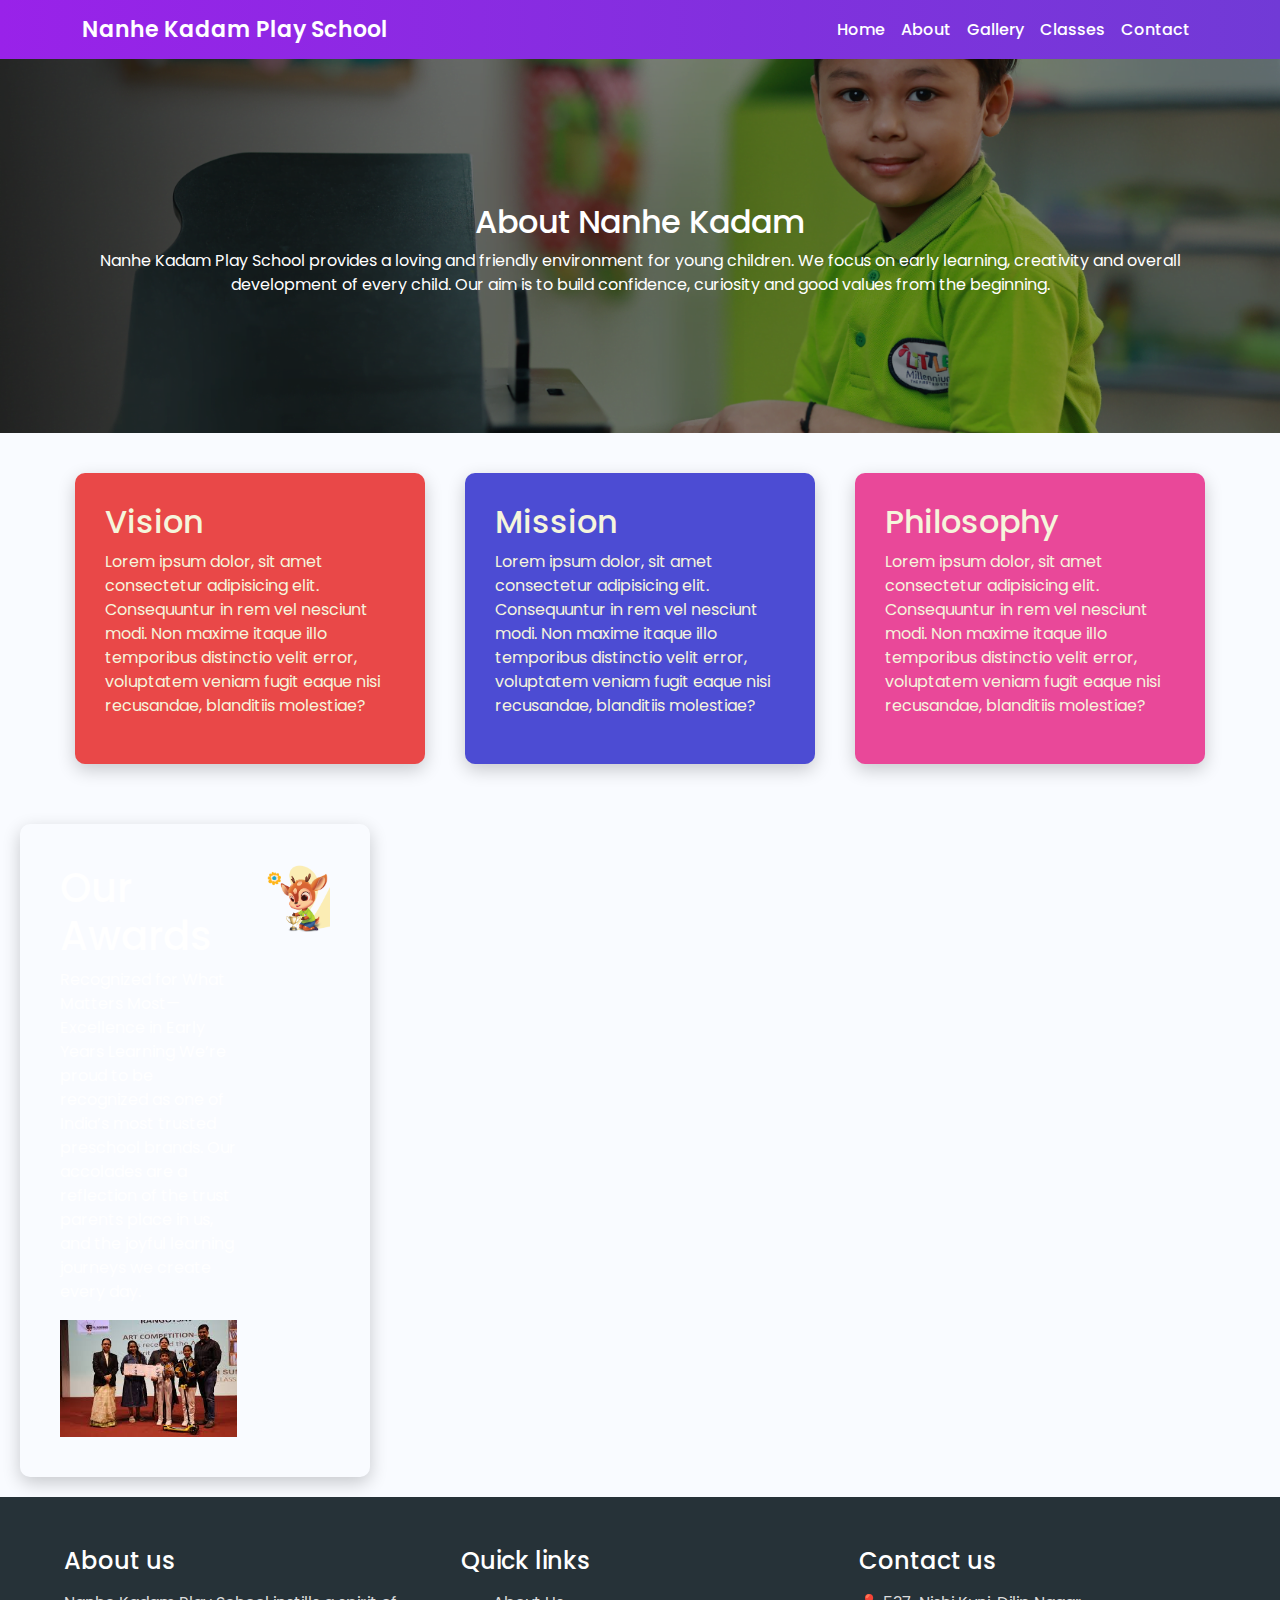
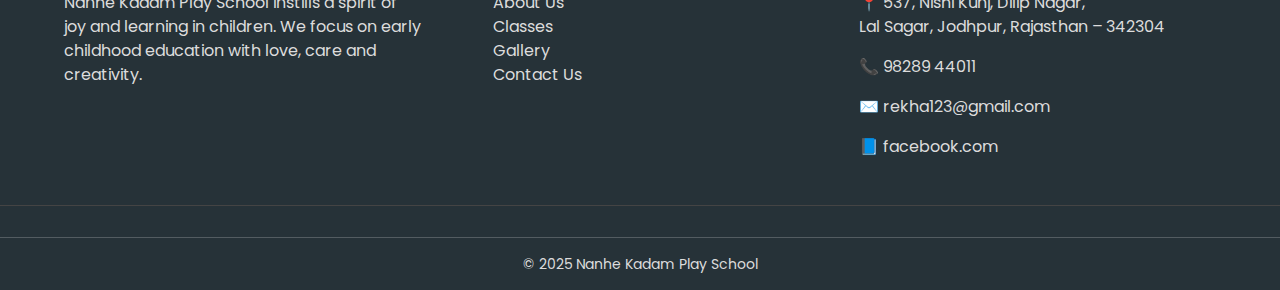
<file: about.html>
<!DOCTYPE html>
<html lang="en">
<head>
    <meta charset="UTF-8">
    <meta name="viewport" content="width=device-width, initial-scale=1.0">
    <link href="https://cdn.jsdelivr.net/npm/bootstrap@5.3.2/dist/css/bootstrap.min.css" rel="stylesheet">
<script src="https://cdn.jsdelivr.net/npm/bootstrap@5.3.2/dist/js/bootstrap.bundle.min.js"></script>

    <title>Nanhe Kadam Play School</title>
    <link rel="stylesheet" href="style.css">
</head>
<body>
    <nav class="navbar navbar-expand-lg navbar-dark bg-dark">
  <div class="container">
    <a class="navbar-brand" href="index.html">Nanhe Kadam Play School</a>
    <button class="navbar-toggler" data-bs-toggle="collapse" data-bs-target="#menu">
      <span class="navbar-toggler-icon"></span>
    </button>

    <div class="collapse navbar-collapse" id="menu">
      <ul class="navbar-nav ms-auto">
        <li class="nav-item"><a class="nav-link" href="index.html">Home</a></li>
        <li class="nav-item"><a class="nav-link" href="about.html">About</a></li>
        <li class="nav-item"><a class="nav-link" href="gallery.html">Gallery</a></li>
        <li class="nav-item"><a class="nav-link" href="classes.html">Classes</a></li>
        <li class="nav-item"><a class="nav-link" href="contact.html">Contact</a></li>
      </ul>
    </div>
  </div>
  

</nav>
<div class="about">
 <h2 class="text-center mt-4">About Nanhe Kadam</h2>
<p class="container text-center">
Nanhe Kadam Play School provides a loving and friendly environment for young children.
We focus on early learning, creativity and overall development of every child.
Our aim is to build confidence, curiosity and good values from the beginning.
</p>
</div>

<div class="first">
    <div class="inner" style="background-color: rgb(233, 72, 72); color: beige;">
        <i class="fa fa-lightbulb-o" style="font-size:40px; color:white"></i>
        <h2>Vision</h2>
        <p>Lorem ipsum dolor, sit amet consectetur adipisicing elit. Consequuntur in rem vel nesciunt modi. Non maxime itaque illo temporibus distinctio velit error, voluptatem veniam fugit eaque nisi recusandae, blanditiis molestiae?</p>
    </div>
    <div class="inner" style="background-color: rgb(76, 76, 211); color: beige;">
        <i class="fa fa-thumbs-up" style="font-size:40px; color: #4d26d9;"></i>

        <h2>Mission</h2>
        <p>Lorem ipsum dolor, sit amet consectetur adipisicing elit. Consequuntur in rem vel nesciunt modi. Non maxime itaque illo temporibus distinctio velit error, voluptatem veniam fugit eaque nisi recusandae, blanditiis molestiae?</p>
    </div>
    <div class="inner" style="background-color: rgb(233, 72, 153); color: beige;">
        <i class="fa fa-flag-o" style="font-size:40px; color: #2eb830;"></i>
        <h2>Philosophy</h2>
        <p>Lorem ipsum dolor, sit amet consectetur adipisicing elit. Consequuntur in rem vel nesciunt modi. Non maxime itaque illo temporibus distinctio velit error, voluptatem veniam fugit eaque nisi recusandae, blanditiis molestiae?</p>
    </div>
</div>

<div class="award-sec inner">
  
    <div>
      <h1>Our Awards</h1>
    <p>
Recognized for What Matters Most—Excellence in Early Years Learning We’re 
proud to be recognized as one of India’s most trusted preschool brands. 
Our accolades are a reflection of the trust parents place in us, and the 
joyful learning journeys we create every day.</p>
<img src="images/awarrd.jpg">
    </div>
  
  <div>
    
    <img src="images/about1.png">
  </div>
  </div>

  




<div>
  <footer class="school-footer">
  <div class="footer-container">

    <!-- About -->
    <div class="footer-box">
      <h4>About us</h4>
      <p>
        Nanhe Kadam Play School instills a spirit of joy and learning in children.
        We focus on early childhood education with love, care and creativity.
      </p>
    </div>

    
    <div class="footer-box">
      <h4>Quick links</h4>
      <ul>
        <li><a href="about.html">About Us</a></li>
        <li><a href="Classes.html">Classes</a></li>
        <li><a href="gallery.html">Gallery</a></li>
        <li><a href="contact.html">Contact Us</a></li>
      </ul>
    </div>

    
    <div class="footer-box">
      <h4>Contact us</h4>
      <p>
        📍 537, Nishi Kunj, Dilip Nagar,<br>
        Lal Sagar, Jodhpur, Rajasthan – 342304
      </p>
      <p>📞 98289 44011</p>
      <p>✉️ rekha123@gmail.com</p>
      <p>📘 facebook.com</p>
    </div>

  </div>

  <div class="footer-bottom">
    <hr>
    <p class="text-center mb-0">© 2025 Nanhe Kadam Play School</p>
  



 </div></footer>
</body>
</html>
</file>
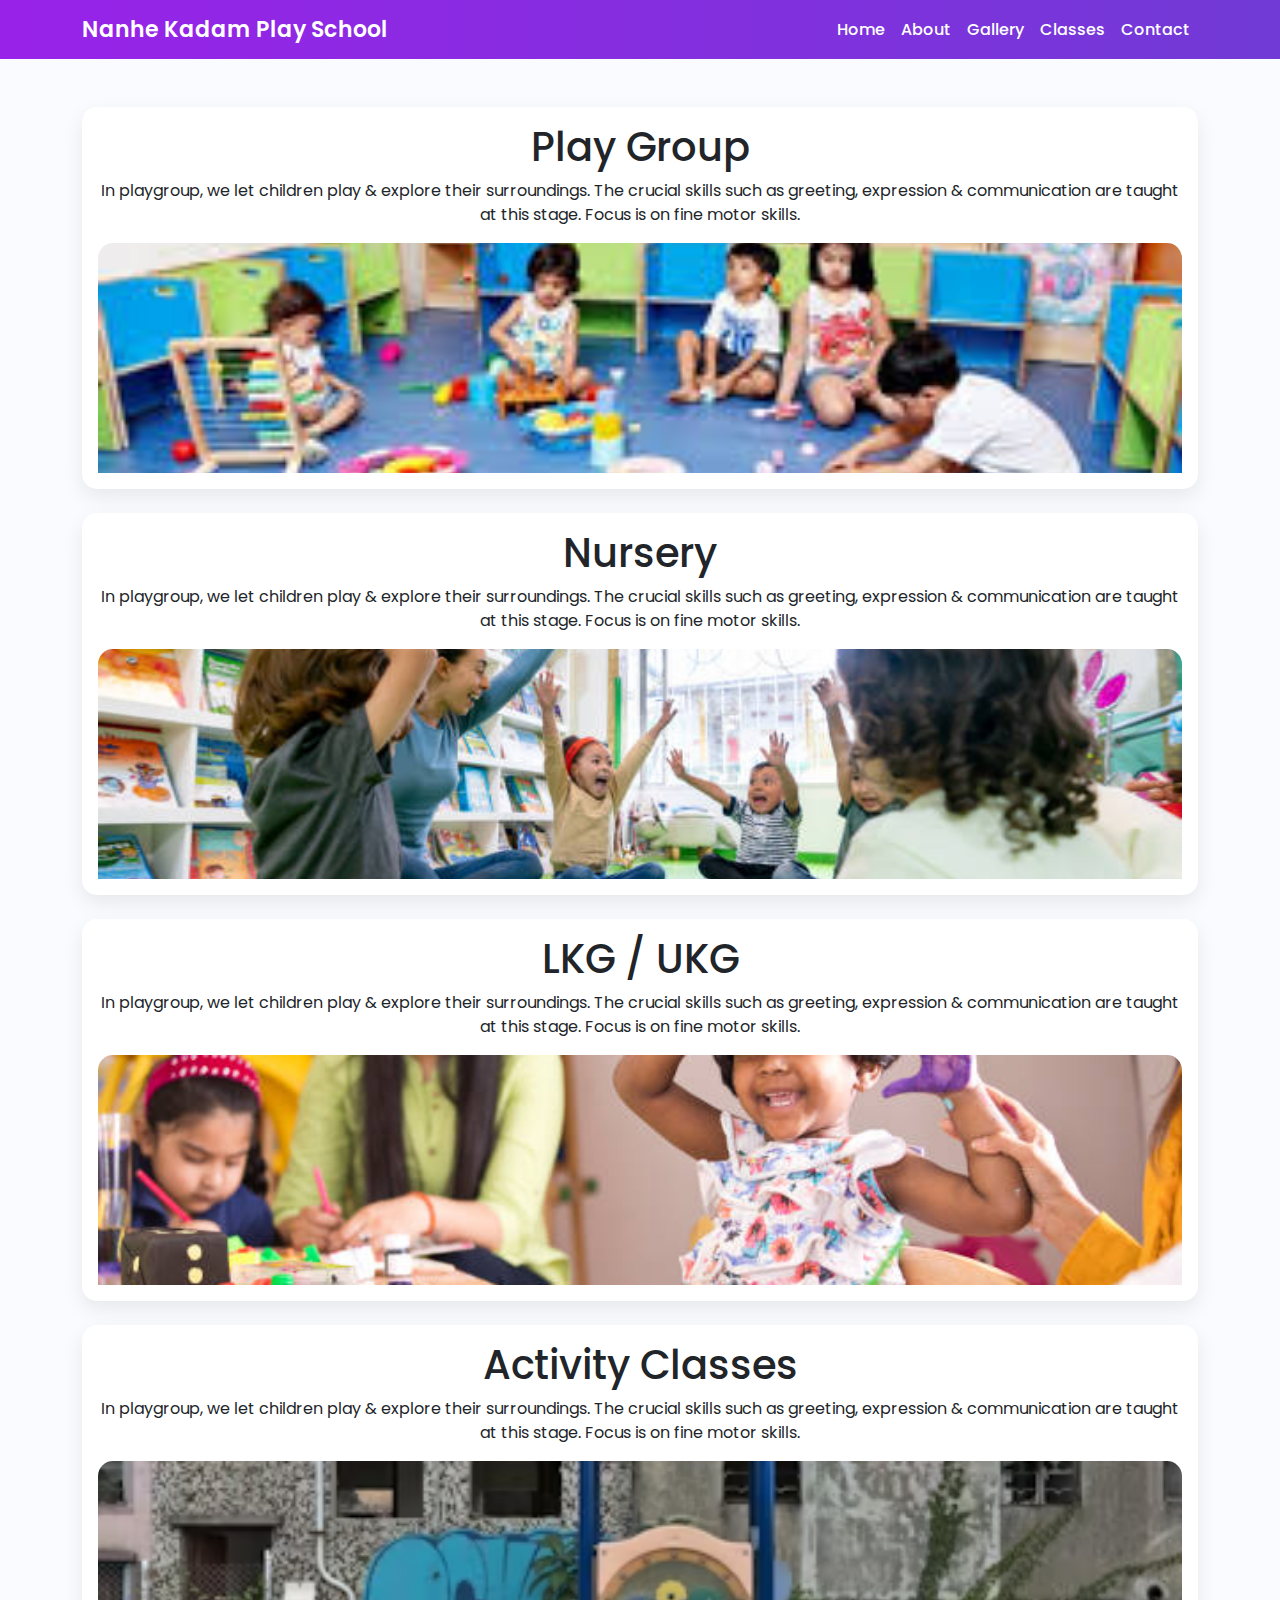
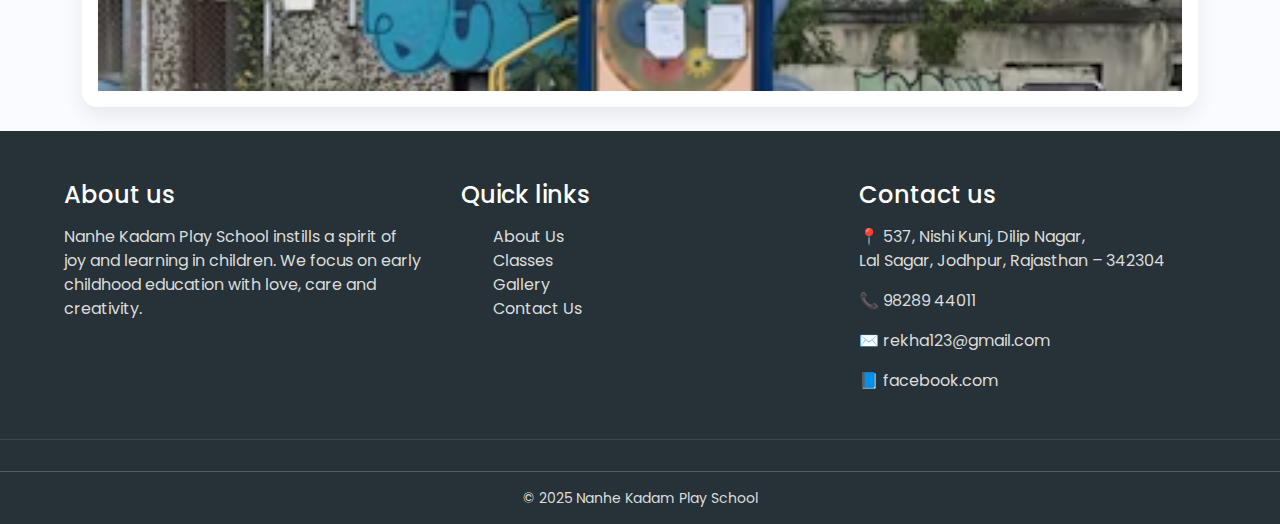
<file: Classes.html>
<!DOCTYPE html>
<html lang="en">
<head>
    <meta charset="UTF-8">
    <meta name="viewport" content="width=device-width, initial-scale=1.0">
    <link href="https://cdn.jsdelivr.net/npm/bootstrap@5.3.2/dist/css/bootstrap.min.css" rel="stylesheet">
<script src="https://cdn.jsdelivr.net/npm/bootstrap@5.3.2/dist/js/bootstrap.bundle.min.js"></script>

    <title>Nanhe Kadam Play School</title>
    <link rel="stylesheet" href="style.css">
</head>
<body>
   <nav class="navbar navbar-expand-lg navbar-dark bg-dark">
  <div class="container">
    <a class="navbar-brand" href="index.html">Nanhe Kadam Play School</a>
    <button class="navbar-toggler" data-bs-toggle="collapse" data-bs-target="#menu">
      <span class="navbar-toggler-icon"></span>
    </button>

    <div class="collapse navbar-collapse" id="menu">
      <ul class="navbar-nav ms-auto">
        <li class="nav-item"><a class="nav-link" href="index.html">Home</a></li>
        <li class="nav-item"><a class="nav-link" href="about.html">About</a></li>
        <li class="nav-item"><a class="nav-link" href="gallery.html">Gallery</a></li>
        <li class="nav-item"><a class="nav-link" href="classes.html">Classes</a></li>
        <li class="nav-item"><a class="nav-link" href="contact.html">Contact</a></li>
      </ul>
    </div>
  </div>
  

</nav>

  <div class="container mt-5">
  <div class="row text-center">

    <div class="col-12 mb-4">
      <div class="card p-3">
        <h1>Play Group</h1>
        <p>
          In playgroup, we let children play & explore their surroundings.
          The crucial skills such as greeting, expression & communication
          are taught at this stage. Focus is on fine motor skills.
        </p>
        <img src="images/gallary.jpg" class="img-fluid">
      </div>
    </div>

    <div class="col-12 mb-4">
      <div class="card p-3">
        <h1>Nursery</h1>
        <p>
          In playgroup, we let children play & explore their surroundings.
          The crucial skills such as greeting, expression & communication
          are taught at this stage. Focus is on fine motor skills.
        </p>
        <img src="images/g4.jpg" class="img-fluid">
      </div>
    </div>

    <div class="col-12 mb-4">
      <div class="card p-3">
        <h1>LKG / UKG</h1>
        <p>
          In playgroup, we let children play & explore their surroundings.
          The crucial skills such as greeting, expression & communication
          are taught at this stage. Focus is on fine motor skills.
        </p>
        <img src="images/g3.jpg" class="img-fluid">
      </div>
    </div>

    <div class="col-12 mb-4">
      <div class="card p-3">
        <h1>Activity Classes</h1>
        <p>
          In playgroup, we let children play & explore their surroundings.
          The crucial skills such as greeting, expression & communication
          are taught at this stage. Focus is on fine motor skills.
        </p>
        <img src="images/g2.avif" class="img-fluid">
      </div>
    </div>

  </div>
</div>



<footer class="school-footer">
  <div class="footer-container">

   
    <div class="footer-box">
      <h4>About us</h4>
      <p>
        Nanhe Kadam Play School instills a spirit of joy and learning in children.
        We focus on early childhood education with love, care and creativity.
      </p>
    </div>

    <div class="footer-box">
      <h4>Quick links</h4>
      <ul>
        <li><a href="about.html">About Us</a></li>
        <li><a href="Classes.html">Classes</a></li>
        <li><a href="gallery.html">Gallery</a></li>
        <li><a href="contact.html">Contact Us</a></li>
      </ul>
    </div>

 
    <div class="footer-box">
      <h4>Contact us</h4>
      <p>
        📍 537, Nishi Kunj, Dilip Nagar,<br>
        Lal Sagar, Jodhpur, Rajasthan – 342304
      </p>
      <p>📞 98289 44011</p>
      <p>✉️ rekha123@gmail.com</p>
      <p>📘 facebook.com</p>
    </div>

  </div>

  <div class="footer-bottom">
    <hr>
    <p class="text-center mb-0">© 2025 Nanhe Kadam Play School</p>
  </div></footer>

</body>
</html>
</file>
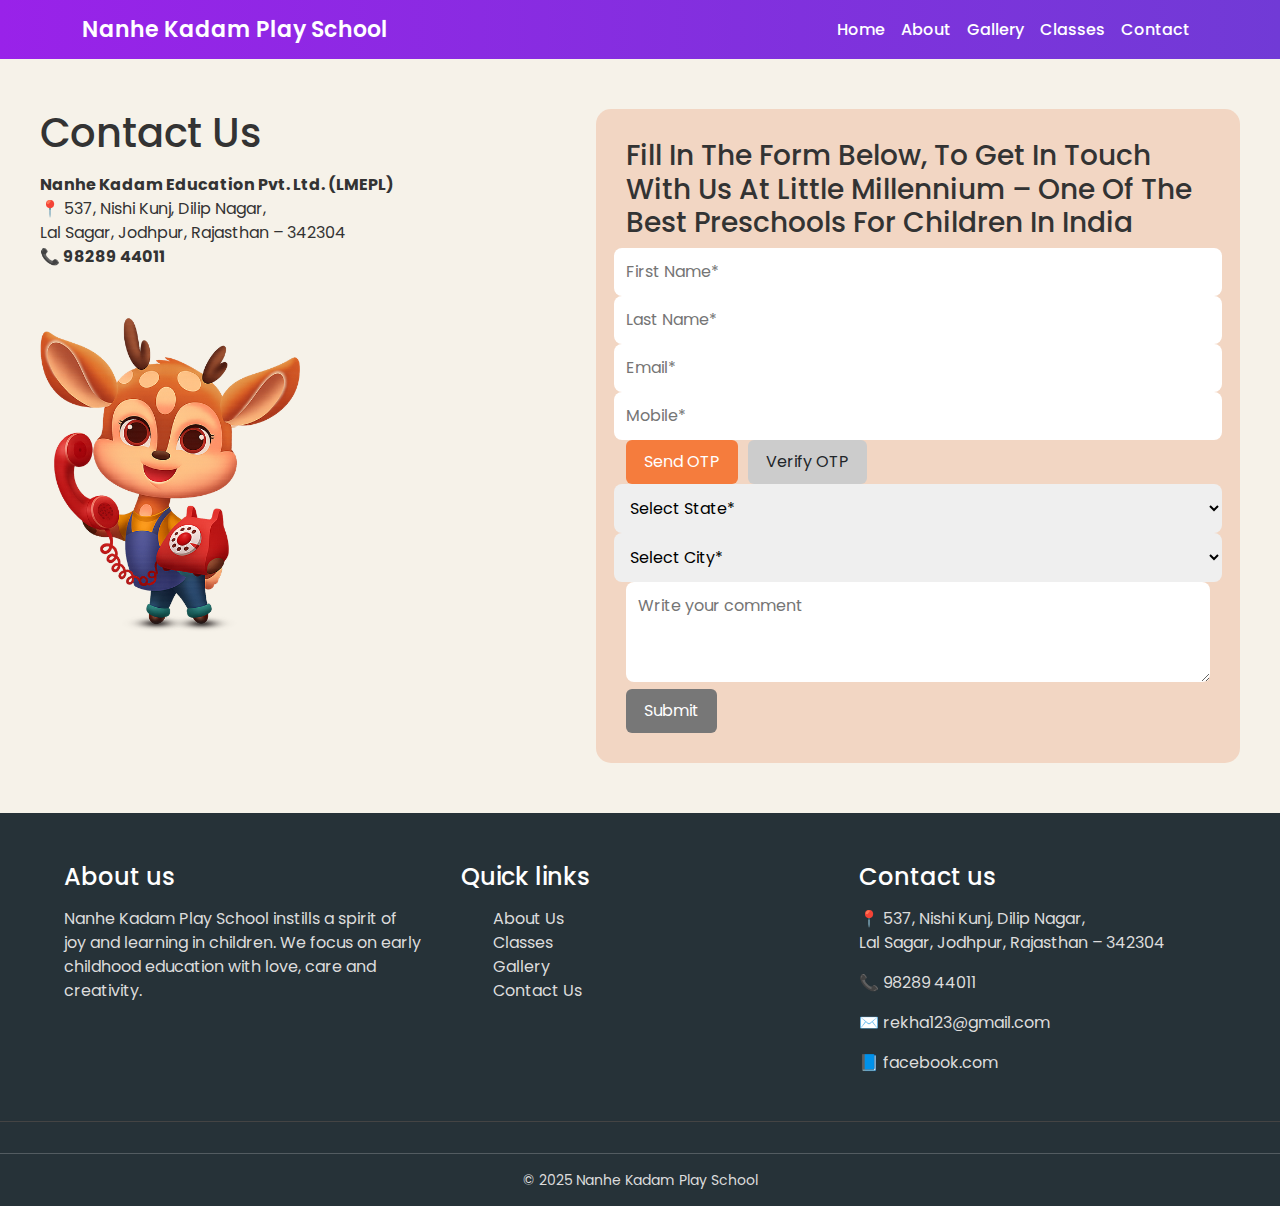
<file: contact.html>
<!DOCTYPE html>
<html lang="en">
<head>
    <meta charset="UTF-8">
    <meta name="viewport" content="width=device-width, initial-scale=1.0">
    <link href="https://cdn.jsdelivr.net/npm/bootstrap@5.3.2/dist/css/bootstrap.min.css" rel="stylesheet">
<script src="https://cdn.jsdelivr.net/npm/bootstrap@5.3.2/dist/js/bootstrap.bundle.min.js"></script>

    <title>Nanhe Kadam Play School</title>
    <link rel="stylesheet" href="style.css">
</head>
<body>
    <nav class="navbar navbar-expand-lg navbar-dark bg-dark">
  <div class="container">
    <a class="navbar-brand" href="index.html">Nanhe Kadam Play School</a>
    <button class="navbar-toggler" data-bs-toggle="collapse" data-bs-target="#menu">
      <span class="navbar-toggler-icon"></span>
    </button>

    <div class="collapse navbar-collapse" id="menu">
      <ul class="navbar-nav ms-auto">
        <li class="nav-item"><a class="nav-link" href="index.html">Home</a></li>
        <li class="nav-item"><a class="nav-link" href="about.html">About</a></li>
        <li class="nav-item"><a class="nav-link" href="gallery.html">Gallery</a></li>
        <li class="nav-item"><a class="nav-link" href="classes.html">Classes</a></li>
        <li class="nav-item"><a class="nav-link" href="contact.html">Contact</a></li>
      </ul>
    </div>
  </div>
</nav>


<section class="contact-section">
  <div class="contact-container">

    <!-- LEFT SIDE -->
    <div class="contact-left">
      <h1>Contact Us</h1>
      <p>
        
      </p>
      
      <p>
        <strong> Nanhe Kadam Education Pvt. Ltd. (LMEPL)</strong><br>
        📍 537, Nishi Kunj, Dilip Nagar,<br>
        Lal Sagar, Jodhpur, Rajasthan – 342304<br>
        <strong>📞 98289 44011</strong>
      </p>

      <img src="images/contact.png" alt="Mascot" class="mascot">
    </div>

    <!-- RIGHT SIDE FORM -->
    <div class="contact-right">
      <h3>
        Fill In The Form Below, To Get In Touch With Us At
        Little Millennium – One Of The Best Preschools For Children In India
      </h3>

      <form>
        <div class="row">
          <input type="text" placeholder="First Name*" required>
          <input type="text" placeholder="Last Name*" required>
        </div>

        <div class="row">
          <input type="email" placeholder="Email*" required>
          <input type="tel" placeholder="Mobile*" required>
        </div>

        <div class="otp-row">
          <button type="button" class="btn otp">Send OTP</button>
          <button type="button" class="btn verify">Verify OTP</button>
        </div>

        <div class="row">
          <select required>
            <option value="">Select State*</option>
          </select>
          <select required>
            <option value="">Select City*</option>
          </select>
        </div>

        <textarea placeholder="Write your comment"></textarea>

        <button type="submit" class="btn submit">Submit</button>
      </form>
    </div>

  </div>
</section>






















<footer class="school-footer">
  <div class="footer-container">

    <!-- About -->
    <div class="footer-box">
      <h4>About us</h4>
      <p>
        Nanhe Kadam Play School instills a spirit of joy and learning in children.
        We focus on early childhood education with love, care and creativity.
      </p>
    </div>

    
    <div class="footer-box">
      <h4>Quick links</h4>
      <ul>
        <li><a href="about.html">About Us</a></li>
        <li><a href="Classes.html">Classes</a></li>
        <li><a href="gallery.html">Gallery</a></li>
        <li><a href="contact.html">Contact Us</a></li>
      </ul>
    </div>

    <div class="footer-box">
      <h4>Contact us</h4>
      <p>
        📍 537, Nishi Kunj, Dilip Nagar,<br>
        Lal Sagar, Jodhpur, Rajasthan – 342304
      </p>
      <p>📞 98289 44011</p>
      <p>✉️ rekha123@gmail.com</p>
      <p>📘 facebook.com</p>
    </div>

  </div>

  <div class="footer-bottom">
    <hr>
    <p class="text-center mb-0">© 2025 Nanhe Kadam Play School</p>
  
 </div></footer>


</body>
</html>
</file>
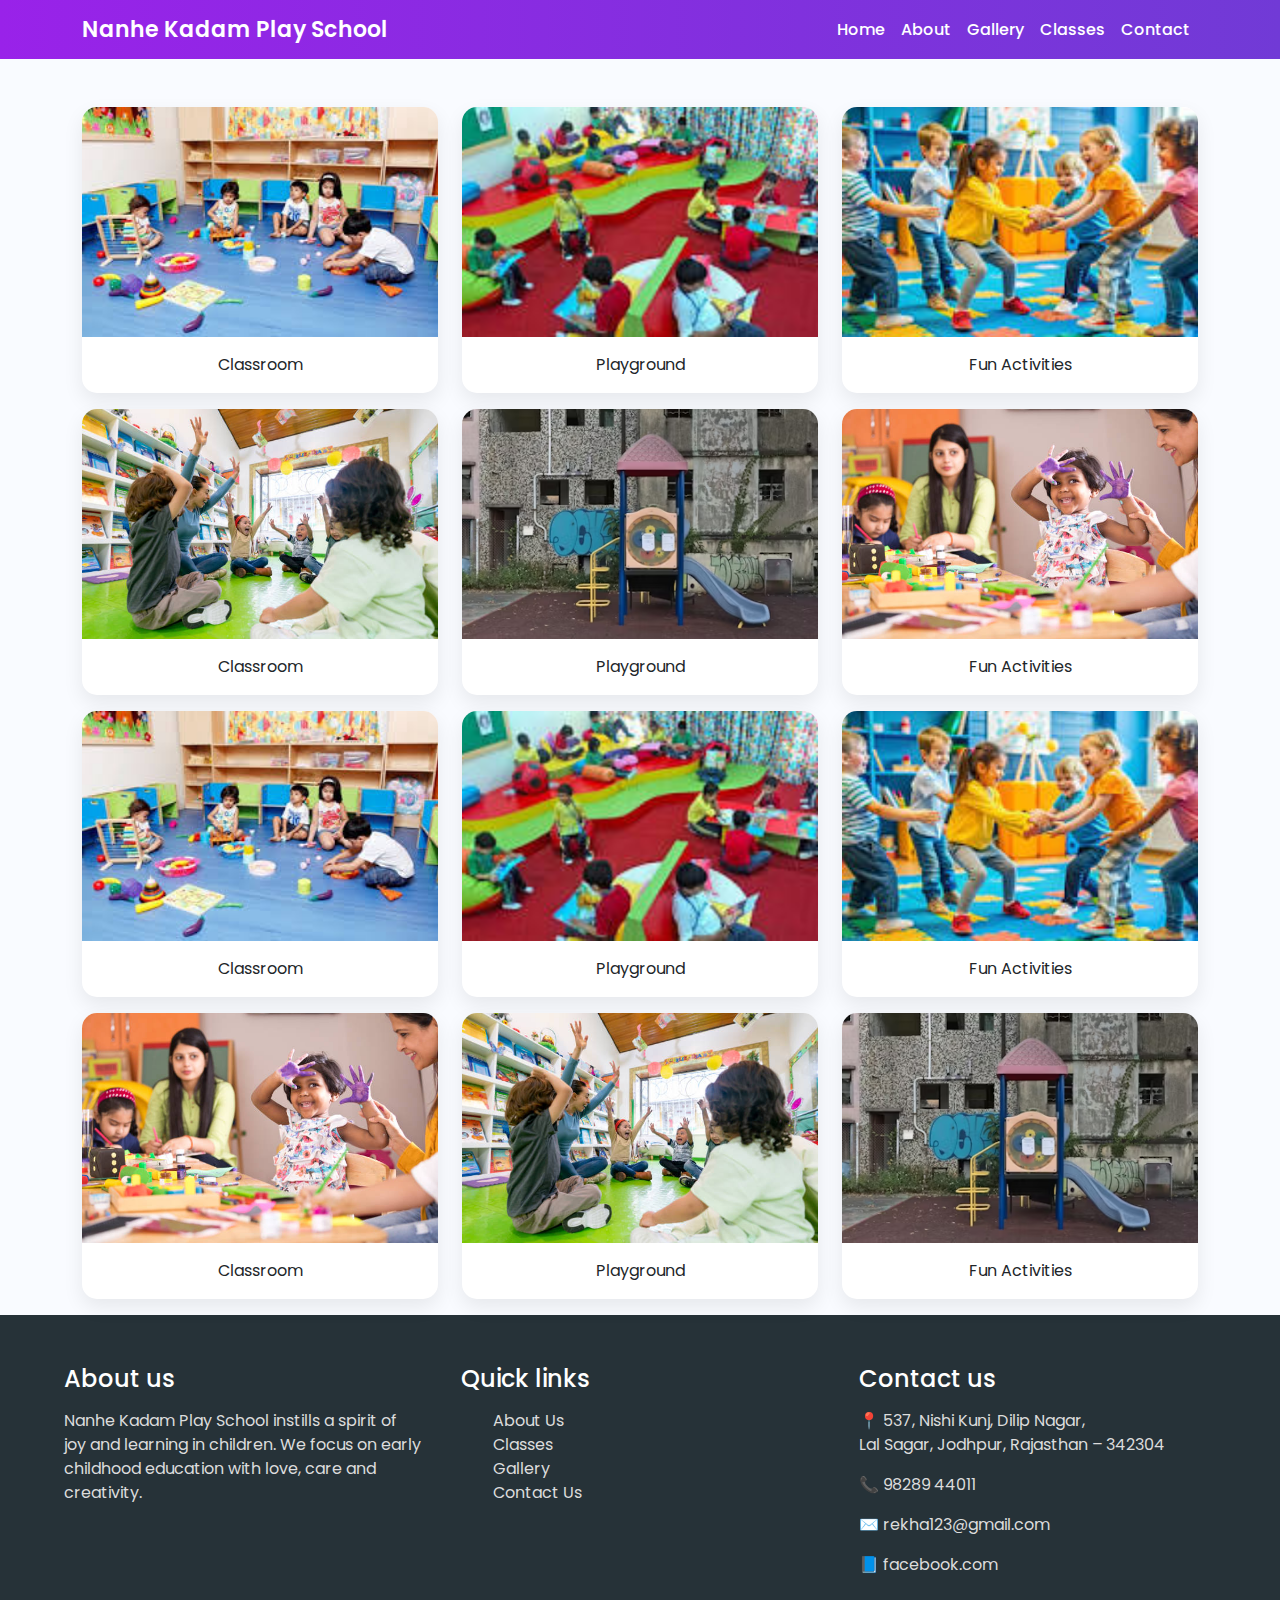
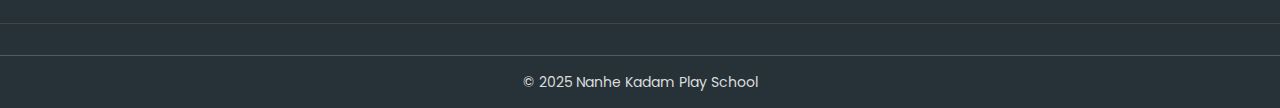
<file: gallery.html>
<!DOCTYPE html>
<html lang="en">
<head>
    <meta charset="UTF-8">
    <meta name="viewport" content="width=device-width, initial-scale=1.0">
<link href="https://cdn.jsdelivr.net/npm/bootstrap@5.3.2/dist/css/bootstrap.min.css" rel="stylesheet">
<script src="https://cdn.jsdelivr.net/npm/bootstrap@5.3.2/dist/js/bootstrap.bundle.min.js"></script>

    <title>Nanhe Kadam Play School</title>
    <link rel="stylesheet" href="style.css">
</head>
<body>
   <nav class="navbar navbar-expand-lg navbar-dark bg-dark">
  <div class="container">
    <a class="navbar-brand" href="index.html">Nanhe Kadam Play School</a>
    <button class="navbar-toggler" data-bs-toggle="collapse" data-bs-target="#menu">
      <span class="navbar-toggler-icon"></span>
    </button>

    <div class="collapse navbar-collapse" id="menu">
      <ul class="navbar-nav ms-auto">
        <li class="nav-item"><a class="nav-link" href="index.html">Home</a></li>
        <li class="nav-item"><a class="nav-link" href="about.html">About</a></li>
        <li class="nav-item"><a class="nav-link" href="gallery.html">Gallery</a></li>
        <li class="nav-item"><a class="nav-link" href="classes.html">Classes</a></li>
        <li class="nav-item"><a class="nav-link" href="contact.html">Contact</a></li>
      </ul>
    </div>
  </div>
  

</nav>
<div class="container mt-5">
  <div class="row">

    <div class="col-md-4 col-sm-12 mb-3">
      <div class="card h-100">
        <img src="images/gallary.jpg" class="card-img-top" alt="Classroom">
        <div class="card-body text-center">
          Classroom
        </div>
      </div>
    </div>

    <div class="col-md-4 col-sm-12 mb-3">
      <div class="card h-100">
        <img src="images/gallary1.jpg" class="card-img-top" alt="Playground">
        <div class="card-body text-center">
          Playground
        </div>
      </div>
    </div>
    

    <div class="col-md-4 col-sm-12 mb-3">
      <div class="card h-100">
        <img src="images/gallary2.jpg" class="card-img-top" alt="Fun Activities">
        <div class="card-body text-center">
          Fun Activities
        </div>
      </div>
    </div>

    <div class="col-md-4 col-sm-12 mb-3">
      <div class="card h-100">
        <img src="images/g4.jpg" class="card-img-top" alt="Classroom">
        <div class="card-body text-center">
          Classroom
        </div>
      </div>
    </div>

    <div class="col-md-4 col-sm-12 mb-3">
      <div class="card h-100">
        <img src="images/g2.avif" class="card-img-top" alt="Playground">
        <div class="card-body text-center">
          Playground
        </div>
      </div>
    </div>
    

    <div class="col-md-4 col-sm-12 mb-3">
      <div class="card h-100">
        <img src="images/g3.jpg" class="card-img-top" alt="Fun Activities">
        <div class="card-body text-center">
          Fun Activities
        </div>
      </div>
    </div>

    <div class="col-md-4 col-sm-12 mb-3">
      <div class="card h-100">
        <img src="images/gallary.jpg" class="card-img-top" alt="Classroom">
        <div class="card-body text-center">
          Classroom
        </div>
      </div>
    </div>

    <div class="col-md-4 col-sm-12 mb-3">
      <div class="card h-100">
        <img src="images/gallary1.jpg" class="card-img-top" alt="Playground">
        <div class="card-body text-center">
          Playground
        </div>
      </div>
    </div>
    

    <div class="col-md-4 col-sm-12 mb-3">
      <div class="card h-100">
        <img src="images/gallary2.jpg" class="card-img-top" alt="Fun Activities">
        <div class="card-body text-center">
          Fun Activities
        </div>
      </div>
    </div>

    <div class="col-md-4 col-sm-12 mb-3">
      <div class="card h-100">
        <img src="images/g3.jpg" class="card-img-top" alt="Classroom">
        <div class="card-body text-center">
          Classroom
        </div>
      </div>
    </div>

    <div class="col-md-4 col-sm-12 mb-3">
      <div class="card h-100">
        <img src="images/g4.jpg" class="card-img-top" alt="Playground">
        <div class="card-body text-center">
          Playground
        </div>
      </div>
    </div>
    

    <div class="col-md-4 col-sm-12 mb-3">
      <div class="card h-100">
        <img src="images/g2.avif" class="card-img-top" alt="Fun Activities">
        <div class="card-body text-center">
          Fun Activities
        </div>
      </div>
    </div>

  </div>
</div>

<footer class="school-footer">
  <div class="footer-container">

    <!-- About -->
    <div class="footer-box">
      <h4>About us</h4>
      <p>
        Nanhe Kadam Play School instills a spirit of joy and learning in children.
        We focus on early childhood education with love, care and creativity.
      </p>
    </div>

 
    <div class="footer-box">
      <h4>Quick links</h4>
      <ul>
        <li><a href="about.html">About Us</a></li>
        <li><a href="Classes.html">Classes</a></li>
        <li><a href="gallery.html">Gallery</a></li>
        <li><a href="contact.html">Contact Us</a></li>
      </ul>
    </div>

    
    <div class="footer-box">
      <h4>Contact us</h4>
      <p>
        📍 537, Nishi Kunj, Dilip Nagar,<br>
        Lal Sagar, Jodhpur, Rajasthan – 342304
      </p>
      <p>📞 98289 44011</p>
      <p>✉️ rekha123@gmail.com</p>
      <p>📘 facebook.com</p>
    </div>

  </div>

  <div class="footer-bottom">
    <hr>
    <p class="text-center mb-0">© 2025 Nanhe Kadam Play School</p>
  
</div></footer>
</body>
</html>
</file>
<file: style.css>
/* ================= GOOGLE FONT ================= */
@import url('https://fonts.googleapis.com/css2?family=Poppins:wght@300;400;500;600&display=swap');

/* ================= RESET ================= */
*{
  margin: 0;
  padding: 0;
  box-sizing: border-box;
}

body{
  font-family: 'Poppins', sans-serif;
  background-color: #f9fbff;
  color: #333;
}

/* ================= NAVBAR ================= */
.navbar{
  background: linear-gradient(90deg, #9922e9, #713ad6);
}

.navbar-brand{
  font-size: 22px;
  font-weight: 600;
  color: #fff !important;
}

.nav-link{
  color: #fff !important;
  font-weight: 500;
}

.nav-link:hover{
  text-decoration: underline;
}

/* ================= HERO ================= */
.hero{
  background: url("images/desktopimg.png") center/cover no-repeat;
  height: 600px;
}

@media (max-width: 768px){
  .hero{
    height: 350px;
    background-image: url("images/mobileimg.png");
  }
}

/* ================= COMMON TITLE ================= */
.page-title{
  text-align: center;
  margin: 40px 0 20px;
  color: #6a5acd;
  font-weight: 600;
}

/* ================= INFO BOXES (HOME / ABOUT) ================= */
.first{
  display: flex;
  flex-wrap: wrap;
  justify-content: center;
  padding: 20px;
}

.inner{
  max-width: 350px;
  padding: 30px;
  margin: 20px;
  border-radius: 10px;
  color: #fff;
  box-shadow: 0 6px 18px rgba(0,0,0,0.2);
}

/* ================= ABOUT SECTION ================= */
.about{
  background: url("images/aboutus1.png") center/cover no-repeat;
  padding: 120px 15px;
  color: #fff;
  position: relative;
}

.about::before{
  content: "";
  position: absolute;
  inset: 0;
  background: rgba(0,0,0,0.4);
}

.about *{
  position: relative;
}

/* ================= AWARDS ================= */
.award-sec{
  display: flex;
  gap: 30px;
  padding: 40px;
}

.award-sec img{
  max-width: 100%;
  height: auto;
}

@media (max-width: 768px){
  .award-sec{
    flex-direction: column;
    text-align: center;
  }
}

/* ================= CARDS / GALLERY / CLASSES ================= */
.card{
  border-radius: 15px;
  border: none;
  box-shadow: 0 8px 20px rgba(0,0,0,0.08);
  transition: 0.3s;
}

.card:hover{
  transform: translateY(-5px);
}

.card img{
  height: 230px;
  object-fit: cover;
  border-radius: 15px 15px 0 0;
}

@media (max-width: 576px){
  .card img{
    height: 180px;
  }
}

/* ================= COUNTER ================= */
.counter-section{
  background: #5f84f4;
  color: #fff;
  padding: 60px 0;
}

.counter-flex{
  display: flex;
  flex-direction: column;
  text-align: center;
}

.counter-box{
  margin-bottom: 30px;
}

.counter{
  font-size: 36px;
  font-weight: 600;
}

@media (min-width: 992px){
  .counter-flex{
    flex-direction: row;
    justify-content: space-between;
  }
}

/* ================= CONTACT ================= */
.contact-section{
  background: #f6f2e9;
  padding: 50px 0;
}

.contact-container{
  max-width: 1200px;
  margin: auto;
  display: flex;
  gap: 30px;
}

.contact-left{
  width: 45%;
}

.contact-right{
  width: 55%;
  background: #f2d6c3;
  padding: 30px;
  border-radius: 15px;
}

.mascot{
  width: 260px;
  margin-top: 30px;
}

/* form rows (Bootstrap conflict fixed) */
.form-row{
  display: flex;
  gap: 15px;
  margin-bottom: 15px;
}

input, select, textarea{
  width: 100%;
  padding: 12px;
  border-radius: 8px;
  border: none;
}

textarea{
  height: 100px;
}

.otp-row{
  display: flex;
  gap: 10px;
}

.btn{
  padding: 10px 18px;
  border-radius: 6px;
  border: none;
  cursor: pointer;
}

.otp{ background: #f57c3d; color: #fff; }
.verify{ background: #ccc; }
.submit{ background: #777; color: #fff; }

@media (max-width: 768px){
  .contact-container{
    flex-direction: column;
    padding: 0 15px;
  }
  .contact-left,
  .contact-right{
    width: 100%;
  }
  .form-row{
    flex-direction: column;
  }
  .btn{
    width: 100%;
  }
}

/* ================= FOOTER ================= */
.school-footer{
  background: #263238;
  color: #dcdcdc;
  padding-top: 50px;
}

.footer-container{
  width: 90%;
  margin: auto;
  display: grid;
  grid-template-columns: repeat(3,1fr);
  gap: 40px;
}

.footer-box h4{
  color: #fff;
  margin-bottom: 15px;
}

.footer-box ul{
  list-style: none;
}

.footer-box ul li a{
  color: #dcdcdc;
  text-decoration: none;
}

.footer-bottom{
  border-top: 1px solid #444;
  margin-top: 30px;
  padding: 15px 0;
  text-align: center;
  font-size: 14px;
}

@media (max-width: 768px){
  .footer-container{
    grid-template-columns: 1fr;
    text-align: center;
  }
}
:root{
  --primary: #6a5acd;      /* purple */
  --secondary: #ff8fab;    /* soft pink */
  --accent: #5f84f4;       /* blue */
  --light-bg: #f9fbff;
  --card-bg: #ffffff;
  --text-dark: #333;
  --text-light: #666;
}
</file>
